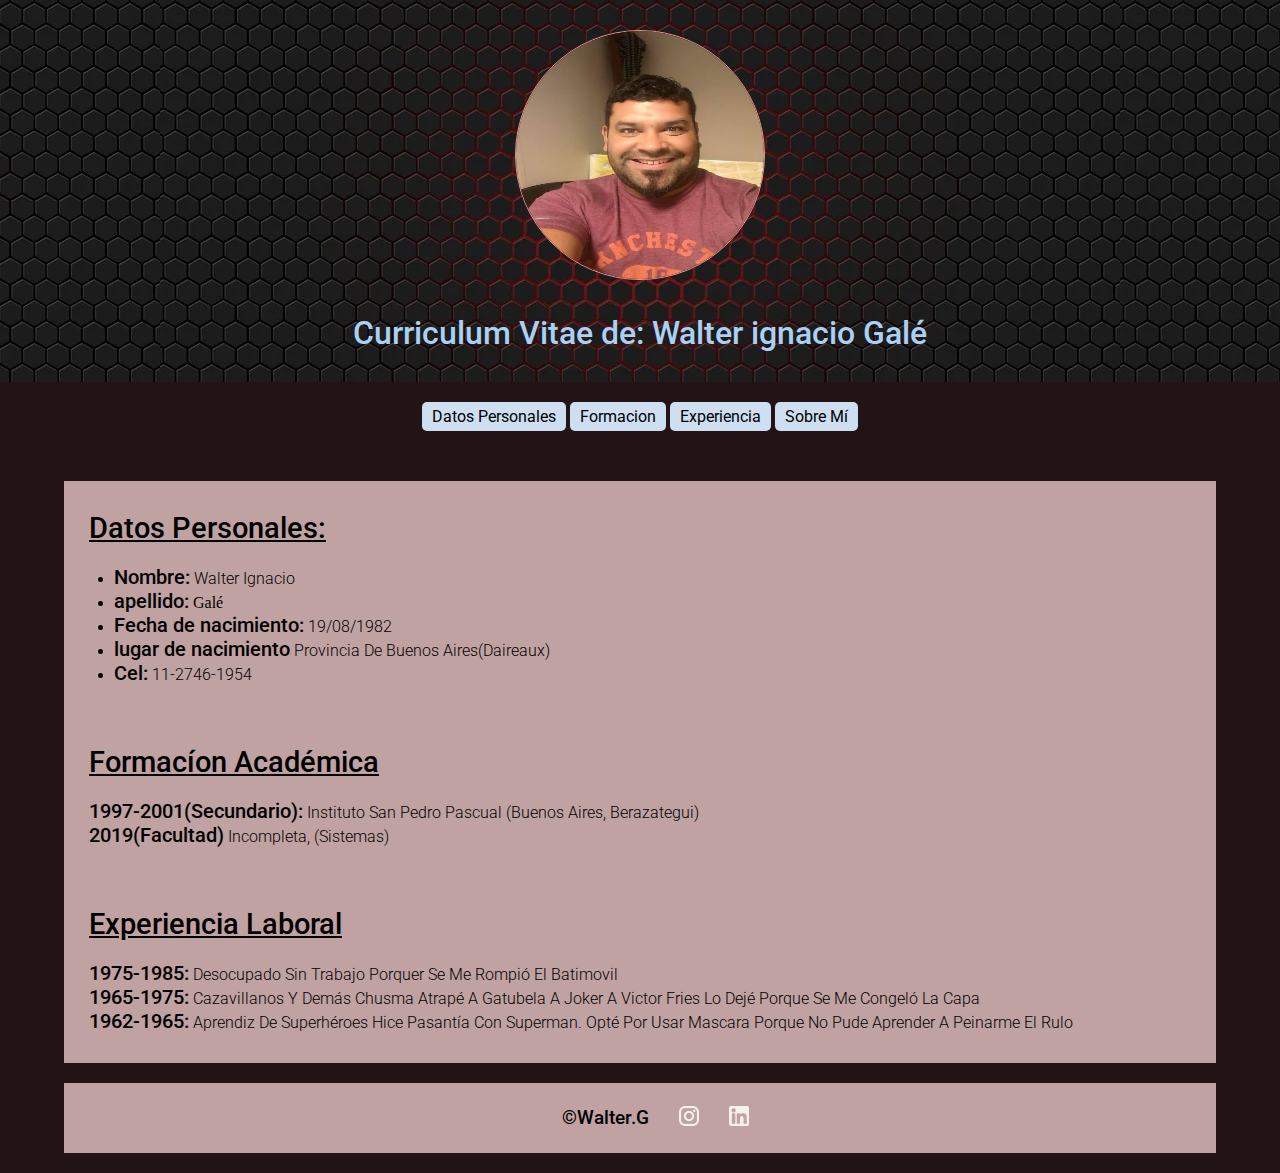
<file: index.html>
<!DOCTYPE html>
<html lang="es">
<head>
    <meta charset="UTF-8">
    <meta http-equiv="X-UA-Compatible" content="IE=edge">
    <meta name="viewport" content="width=device-width, initial-scale=1.0">
    <title>Document</title>
    
    <link rel="stylesheet" href="./css/style.css">
 
   
    
</head>
<body>
    <header>
        <div class="foto ">
            <img  src="./img/perfil.jpg" alt="">
        </div>
        
        <div class="title"> 
            <h1> Curriculum Vitae de: Walter ignacio Galé</h1>
        </div>
        
    </header>
    <nav>
        <section>
            <ul>
                <li><a href="#datos">datos personales</a> </li>
                <li> <a href="#formacion">formacion</a> </li>
                <li> <a href="#experiencia">experiencia</a></li>
                <li> <a href="./sobre_mi.html" target="_blank">sobre mí</a> </li>
            </ul>
        </section>
    </nav>
    
    <main>
        <section>
            <article>
                <h2 class="title-article" id="datos">datos personales:</h2>
                <ul>
                    <li><span>Nombre:</span> <p> walter ignacio</p></li>
                    <li> <span>apellido:</span> Galé </li>
                    <li> <span>Fecha de nacimiento:</span> <p>19/08/1982</p></li>
                    <li> <span>lugar de nacimiento</span> <p>Provincia de Buenos Aires(Daireaux)</p></li>
                    <li><span>Cel:</span> <p> 11-2746-1954</p></li>
                </ul>
            </article>
            <article>
                <h2 class="title-article" id="formacion">Formacíon Académica</h2>

                <div class="estudios"><span>1997-2001(secundario):</span>  Instituto San Pedro Pascual (Buenos Aires, berazategui) <br>
                    <span>2019(facultad)</span> incompleta, (sistemas)
                </div>
                
            </article>
            <article>
                <h2 class="title-article" id="experiencia">Experiencia Laboral</h2>
                <div class="experiencia">
                    <span> 1975-1985:</span>
                    <p>Desocupado
                        Sin trabajo porquer se me rompió el batimovil</p><br> 
                    <span> 1965-1975:</span>
                    <p>Cazavillanos y demás chusma
                        Atrapé a Gatubela a joker a Victor Fries lo dejé porque se me congeló la capa</p><br>
                    <span>1962-1965:</span>
                    <p>Aprendiz de superhéroes
                        Hice pasantía con Superman. Opté por usar mascara porque no pude aprender a peinarme el rulo</p>
                </div>
            </article>
        </section>
    </main>
    <footer>
        <div class="iconos-footer">
            <h3>&copy;Walter.G</h3>
            <a href="https://www.instagram.com/" target="_blanck"><img src="./logo/ico_instagram.png" alt="instagram"></a>
            <a href="https://ar.linkedin.com/"target="_blanck"><img src="./logo/ico_linkedin.png" alt="linkedin"></a>
           
        </div>
     
    </footer>
    
</body>
</html>
</file>
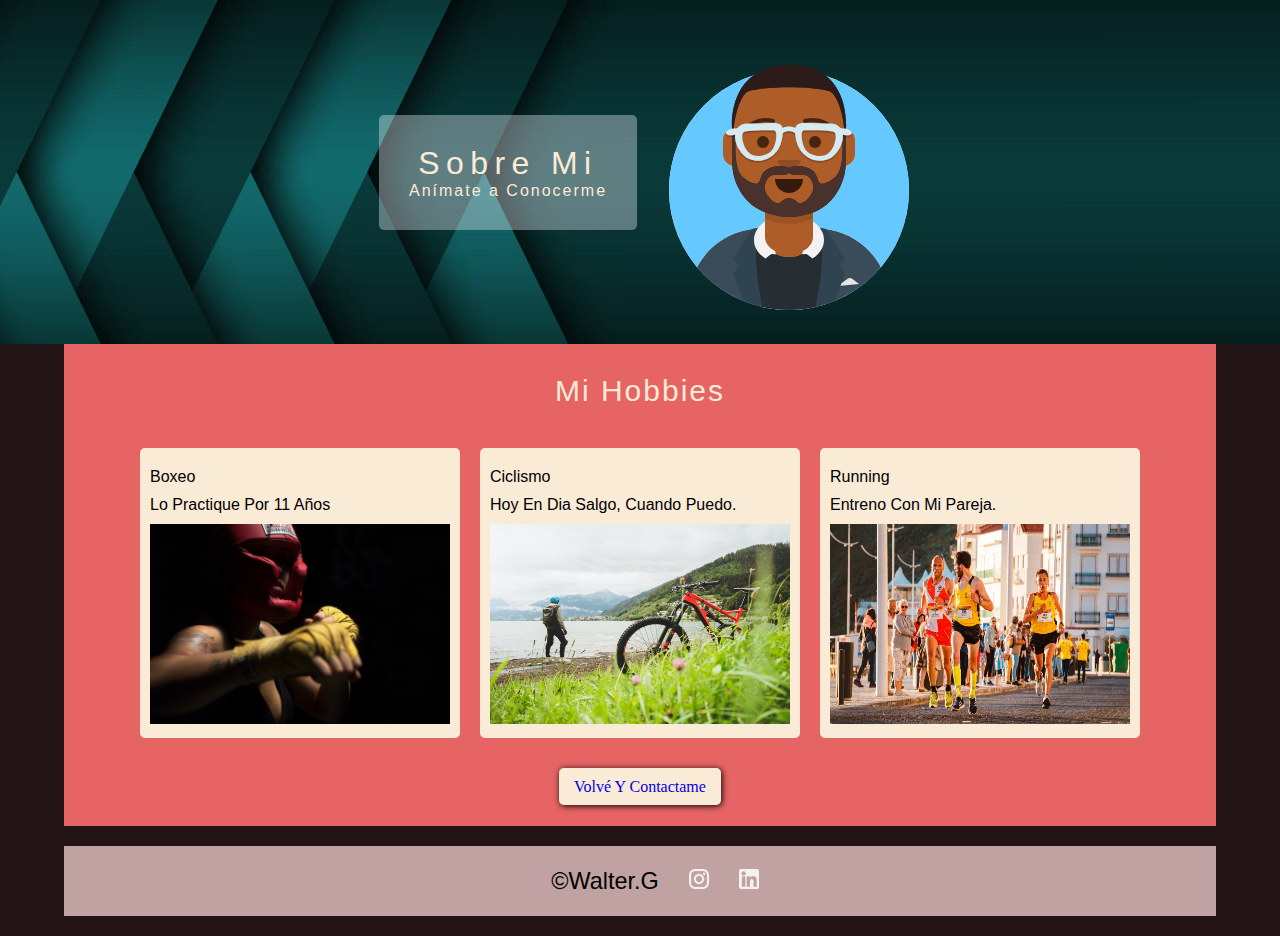
<file: sobre_mi.html>
<!DOCTYPE html>
<html lang="es">
<head>
    <meta charset="UTF-8">
    <meta http-equiv="X-UA-Compatible" content="IE=edge">
    <meta name="viewport" content="width=device-width, initial-scale=1.0">
    <title>Sobre mi</title>
    <link rel="stylesheet" href="./css/sobre_mi.css">

</head>
<body>
    <header>
        <div class="title"> 
            <h1>sobre mi</h1>
            <p>Anímate a Conocerme</p>
        </div>
        <div class="avatar">
            <img src="./img/avatars walter.svg" alt="">
        </div>
    </header>

    <main>
        <article>
            <section>
                <h2>mi hobbies</h2>
                <div class="card">
                    <div class="boxeo">
                        <p>boxeo</p>
                        <p>lo practique por 11 años</p>
                        <img src="./img/boxeo.jpg" alt="">
                    </div>
                    <div class="ciclismo">
                        <p>ciclismo</p>
                        <p>hoy en dia salgo, cuando puedo.</p>
                        <img src="./img/ciclcismo.jpg" alt="">
                    </div>
                    <div class="run">
                        <p>running</p>
                        <p>entreno con mi pareja.</p>
                        <img src="./img/run.jpg" alt="">
                    </div>
                </div>
            </section>
            <section class="volver">
                <article>
                    <a href="./index.html">volvé y contactame</a>
                </article>
            </section>
        </article>
    </main>
    <footer>
        <div class="iconos-footer">
            <h3>&copy;Walter.G</h3>
            <a href="https://www.instagram.com/" target="_blanck"><img src="./logo/ico_instagram.png" alt="instagram"></a>
            <a href="https://ar.linkedin.com/"target="_blanck"><img src="./logo/ico_linkedin.png" alt="linkedin"></a>
        </div>
    </footer>
    
</body>
</html>
</file>
<file: css/style.css>
@import url('https://fonts.googleapis.com/css2?family=Roboto:wght@300;400;500;700;900&display=swap');

*{
    margin: 0;
    padding: 0;
    box-sizing: border-box;
}
body{
    background-color: #221414;
}

header{
    display: flex;
    flex-direction: column;
    justify-content: center;
    align-items: center;
    background-image: url('/img/fondo-2.webp');
    background-position: center; 
}
header .foto{
    margin-top: 30px;
}
header .foto img{
    width: 250px;
    height: 250px;
    border-radius: 50%;
    border: 1.5px solid #ee8f8f;
   
}
header .title{
    margin: auto;
    padding: 30px 0;
}
header .title span{
    text-decoration: underline;

}
/* ------------title--------- */
.title h1{
    font-family: 'roboto' Arial;
    font-family: 'roboto', Arial;
    font-weight: 500;
    color: #aad1f3;
}
/* --------------nav-------- */
nav{
    width: 100%;
    height:auto;
    background-color: #221414;
    position: sticky;
    top: 0px;
    margin-bottom: 30px;

}
nav section{
    padding: 20px 0px;
}
nav section ul{
    list-style: none;
    text-align: center;
}
nav section ul li{
    display:inline-block;
    padding: 5px 10px;
    background-color: #cddff0;
    border-radius: 5px;
    
}
nav section ul li a{
    text-decoration: none;
    text-transform:capitalize;
    color: #000000;
    font-family: 'roboto', Arial;
}
nav section ul li:hover{
    display:inline-block;
    padding: 5px 10px;
    background-color: #2682d3;
    border-radius: 5px;
    
}
nav section ul li a:hover{
    text-decoration: none;
    text-transform:capitalize;
    color: #ffffff;
    font-family: 'roboto', Arial;
}
/* --------------main----------- */
main{
    width: 90%;
    height:auto;
    background-color: #c0a2a2;
    margin: auto;
}
main section article{
    padding: 30px 25px;
    margin-top: -0px;
    
}

main .title-article{
    text-transform: capitalize;
    font-size: 1.8em;
    text-decoration:underline;
    font-family: 'roboto', Arial;
    font-weight: 500;
    padding-bottom: 20px;
}

main ul {
    padding: 0px 25px;
}
span{
    font-size: 20px;
    font-family: 'roboto', Arial;
    font-weight: 500;

}
main ul li p{
    display: inline;
    text-transform:capitalize;
    font-family: 'roboto', Arial;
    font-weight: 300;

}
section article .estudios{
    text-transform:capitalize;
    font-family: 'roboto', Arial;
    font-weight: 300;


}
section article .experiencia p{
    display: inline;
    text-transform:capitalize;
    font-family: 'roboto', Arial;
    font-weight: 300;
}

/* ----------footer------- */

footer{
    width: 90%;
    height: 70px;
    margin: auto;
    margin-top: 20px;
    margin-bottom: 20px;
    background-color: #c0a2a2;
}
footer h3{
    text-transform:capitalize;
    font-family: 'roboto', Arial;
    font-weight:500;
}
footer, .iconos-footer{
    display: flex;
    justify-content: center;
    align-items: center;
}
footer, .iconos-footer img{
    padding-left: 30px;
}
</file>
<file: css/sobre_mi.css>
*{
    margin: 0;
    padding: 0;
    box-sizing: border-box;
}
@import url('https://fonts.googleapis.com/css2?family=Roboto:wght@300;400;500;700;900&display=swap');
body{
    background-color: #221414;
}

/* -----------header-------- */
header{
    width: 100%;
    height: auto;
    display: flex;
    justify-content: center;
    align-items: center;
    background-image:url('/img/fondo.jpg');
    background-size: cover;
    background-position: center;
    background-blend-mode: hard-light;
    background-color: #10e6e6d3;
    padding: 30px;
}
header .title{
    background-color: #f0f8ff5d;
    margin: 20px;
    padding: 30px;
    border-radius: 5px;
    -webkit-border-radius: 5px;
    -moz-border-radius: 5px;
    -ms-border-radius: 5px;
    -o-border-radius: 5px;
    text-align: center;
}
header .title h1{
    font-family: 'roboto', Arial;
    font-weight: 500;
    text-transform: capitalize;
    color: #faebd7;
    letter-spacing:0.2em;

}
header .title p{
    font-family: 'roboto', Arial;
    font-weight: 300;
    color: #faebd7;
    letter-spacing: 2px;

}


/* -----------hobbies ---------*/
main{
    width: 90%;
    height:auto;
    background-color: #e66464;
    margin: auto;
}
main section article{
    padding: 30px 25px;
    margin-top: -0px;
    
}
main article section h2{
    text-align: center;
    font-family: 'roboto', Arial;
    font-weight: 500;
    font-size: 30px;
    color: #faebd7;
    text-transform: capitalize;
    padding: 30px;
    letter-spacing: 2px;


}
/* ------card-------- */
.card{

    width: 100%;
    display: flex;
    justify-content: center;
    align-items: center;

    }
.boxeo, .ciclismo, .run{
    padding: 10px;
    margin: 10px;
    border-radius: 5px;
    background-color: #faebd7;
    
}
.boxeo p{
    text-transform:capitalize;
    font-family: 'roboto', Arial;
    font-weight:500;
    margin: 10px 0px;
}
.ciclismo p{
    text-transform:capitalize;
    font-family: 'roboto', Arial;
    font-weight:500;
    margin: 10px 0px;
}
.run p{
    text-transform:capitalize;
    font-family: 'roboto', Arial;
    font-weight:500;
    margin: 10px 0px;
}
.card img{
    width: 300px;
    height: 200px;
}
.boxeo:hover, .ciclismo:hover, .run:hover{
    padding: 10px;
    margin: 10px;
    border-radius: 5px;
    background-color: #faebd7;
    box-shadow: 6px 6px 15px rgb(0, 0, 0);
    
}
/* ------volver--------- */
.volver{
    width: 100%;
    margin: auto;
    text-align: center;
}

.volver article a{
    text-decoration: none;
    text-transform: capitalize;
    background-color: #faebd7;
    padding: 10px 15px;
    border-radius: 5px;
    box-shadow: 1px 1px 6px black;
    -webkit-border-radius: 5px;
    -moz-border-radius: 5px;
    -ms-border-radius: 5px;
    -o-border-radius: 5px;
}

/* ---------footer----- */
footer{
    width: 90%;
    height: 70px;
    margin: auto;
    margin-top: 20px;
    margin-bottom: 20px;
    background-color: #c0a2a2;
}
footer h3{
    text-transform:capitalize;
    font-family: 'roboto', Arial;
    font-weight:500;
}
footer, .iconos-footer{
    display: flex;
    justify-content: center;
    align-items: center;
}
footer, .iconos-footer img{
    padding-left: 30px;
    font-size: 20px;

}
</file>
